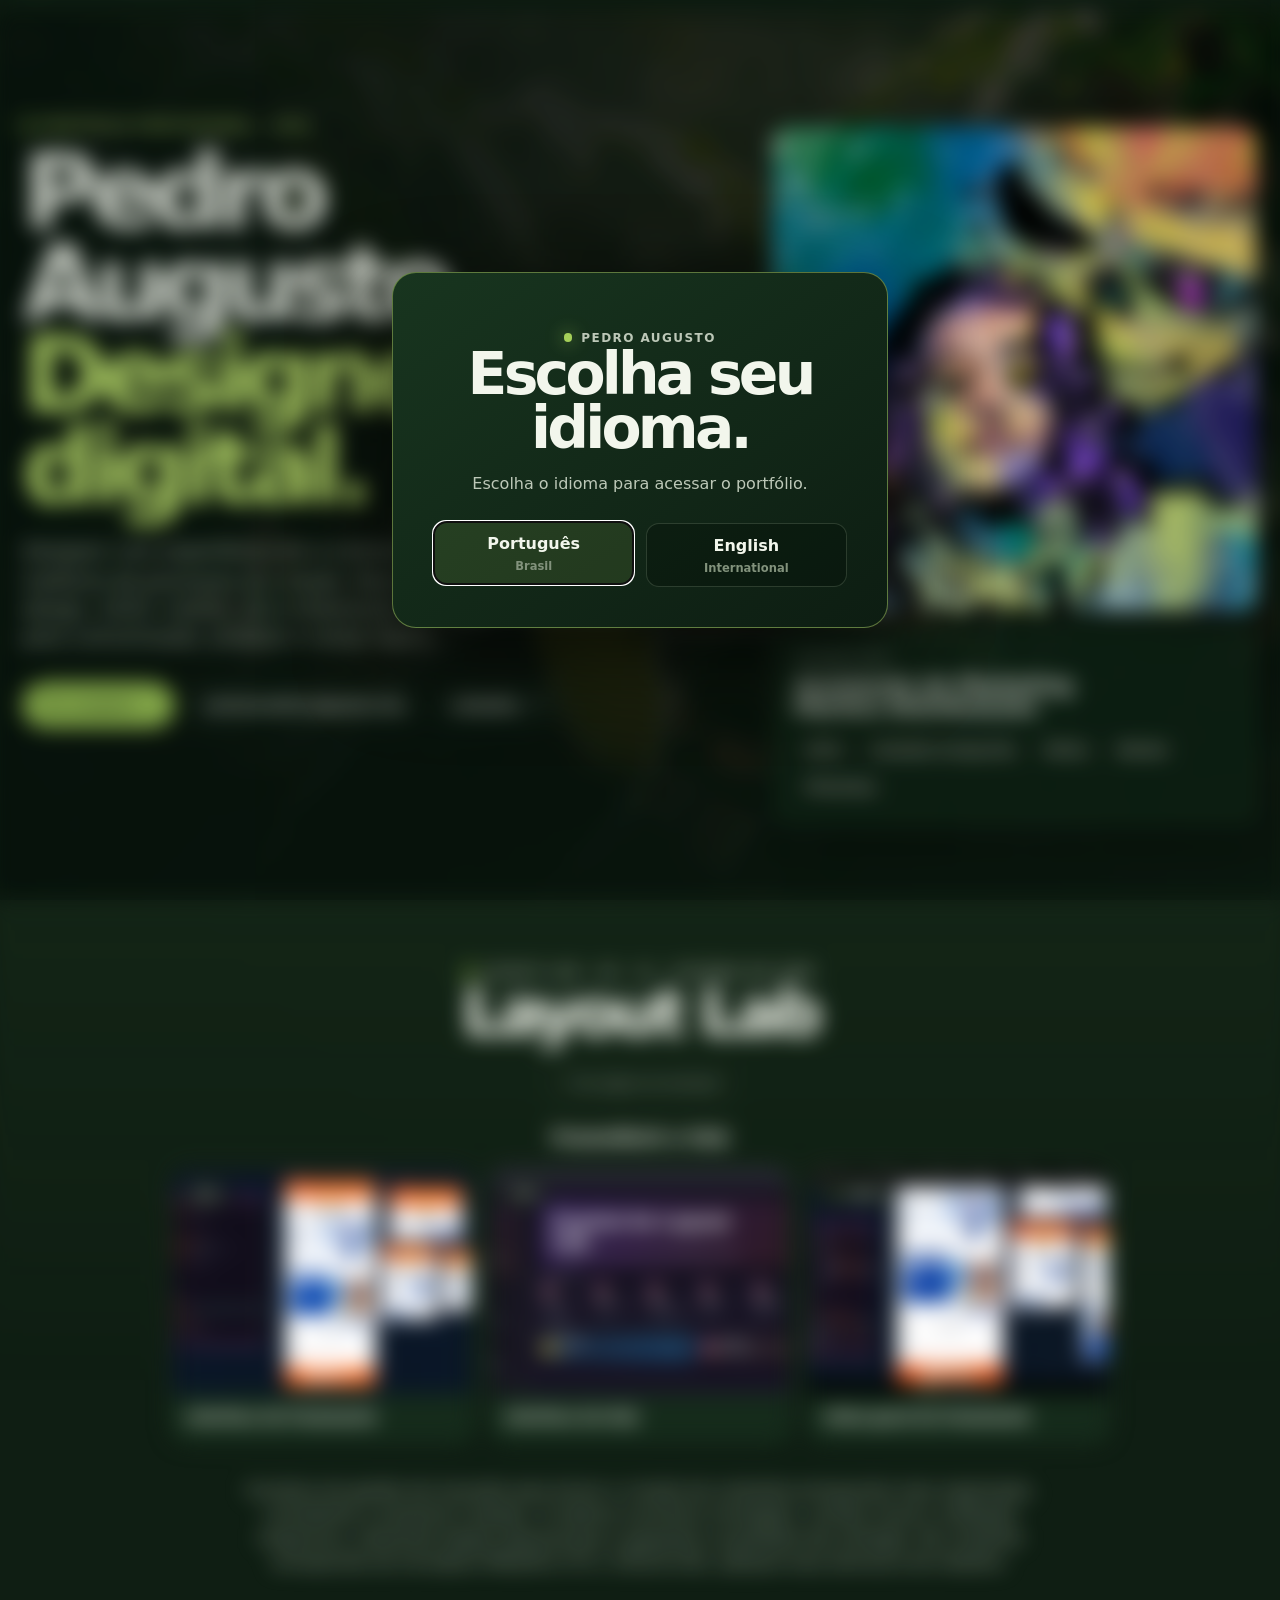
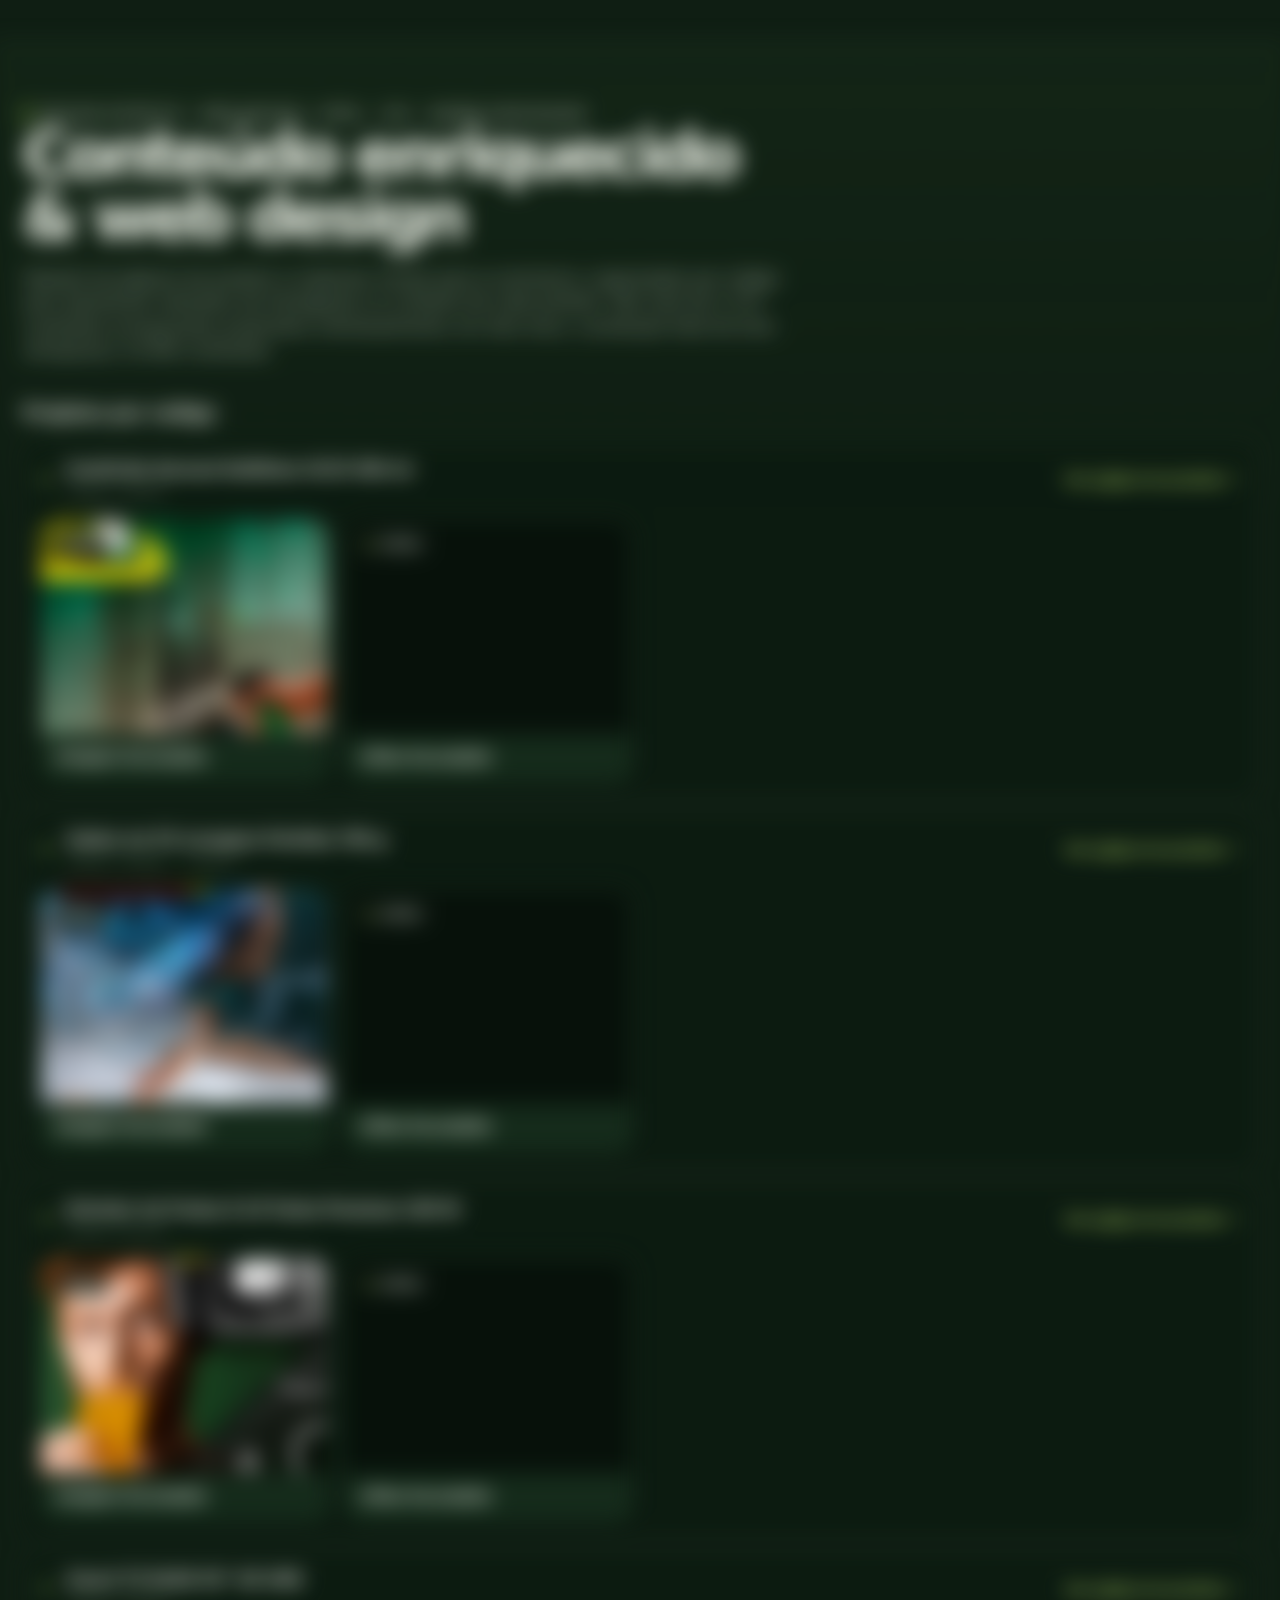
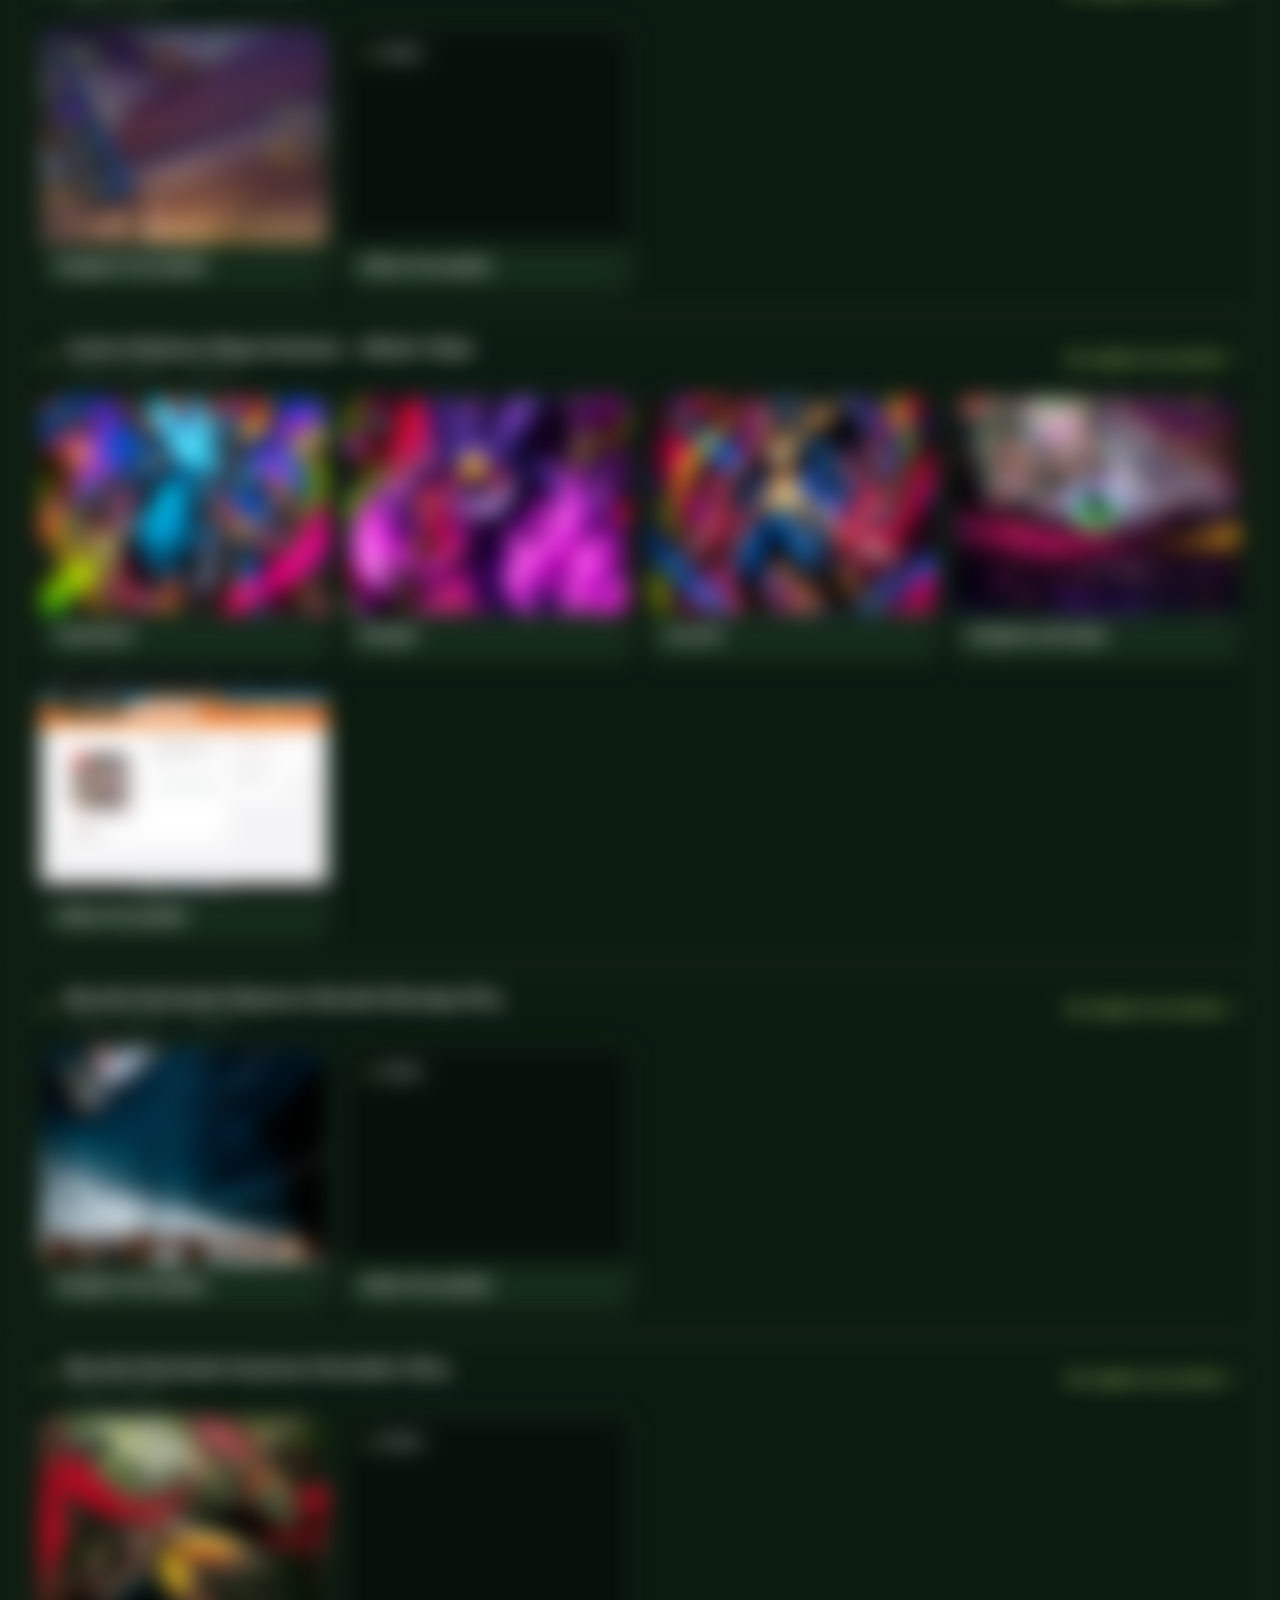
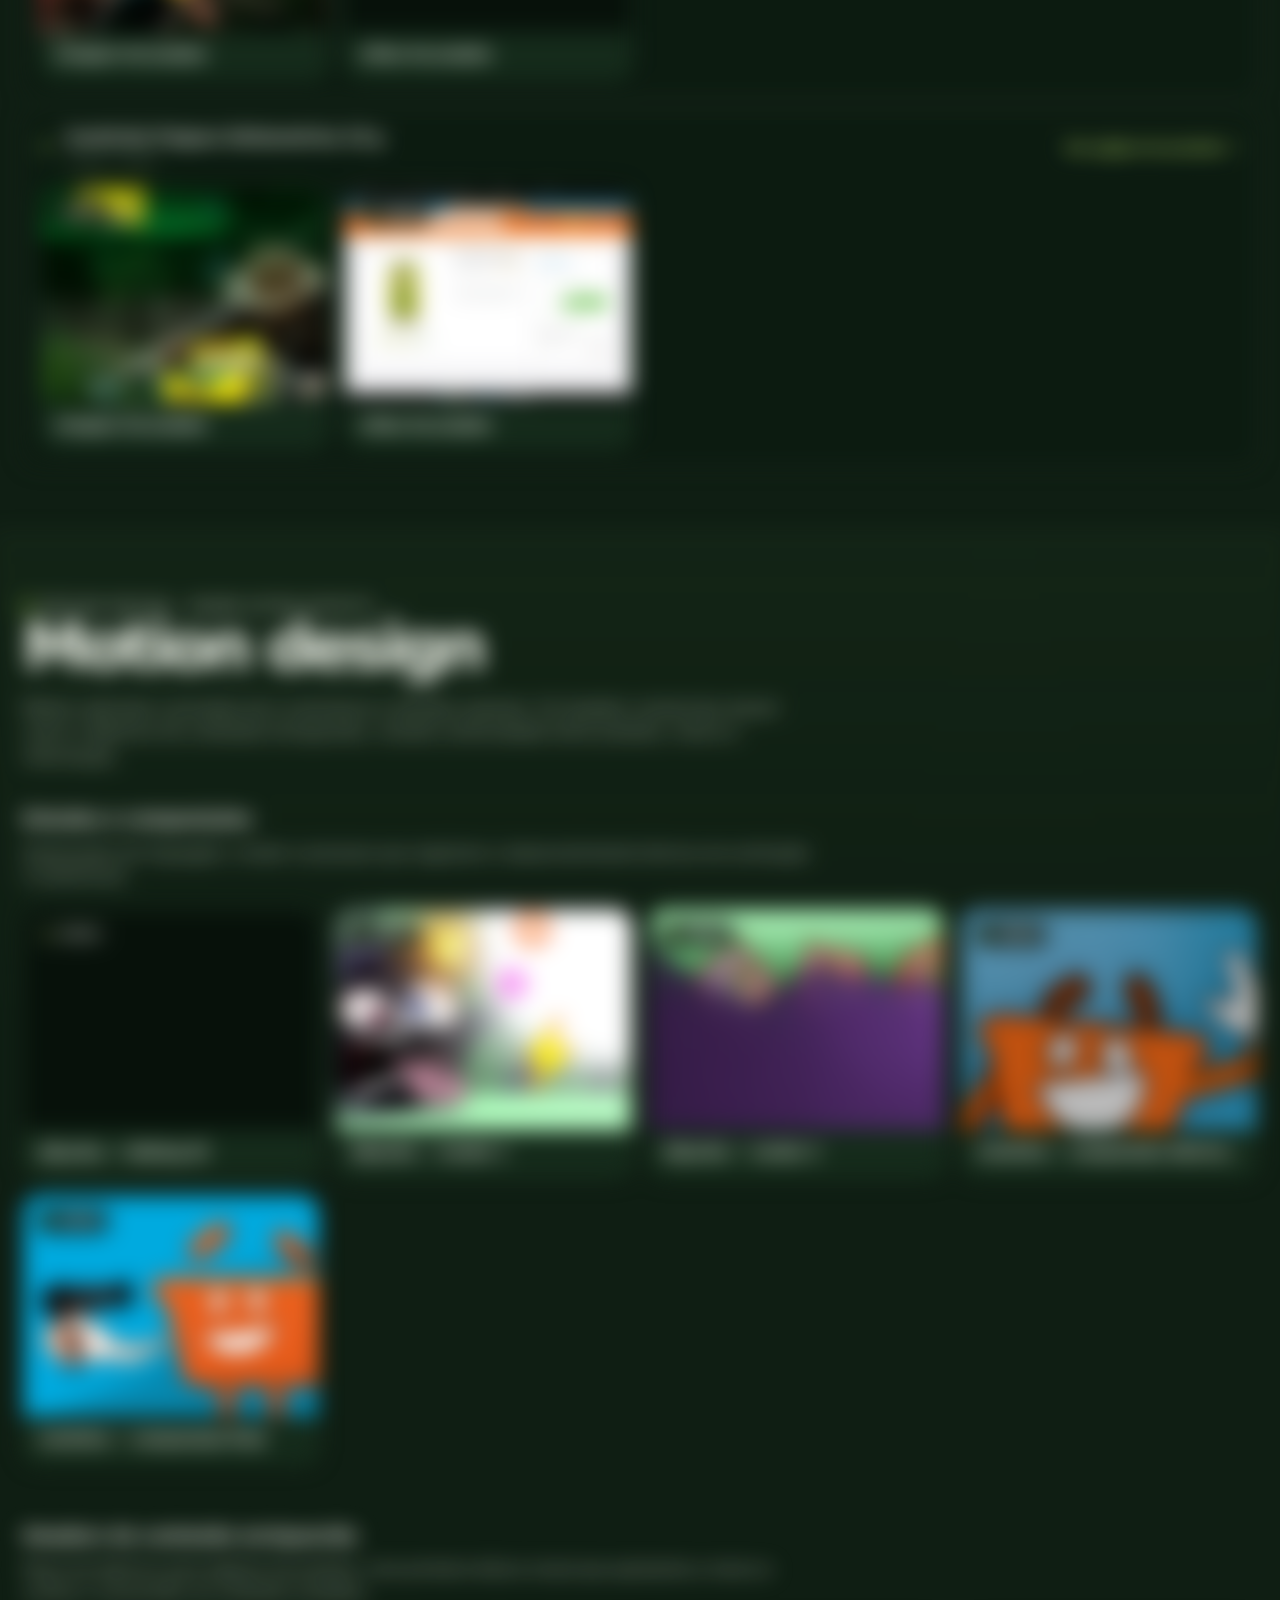
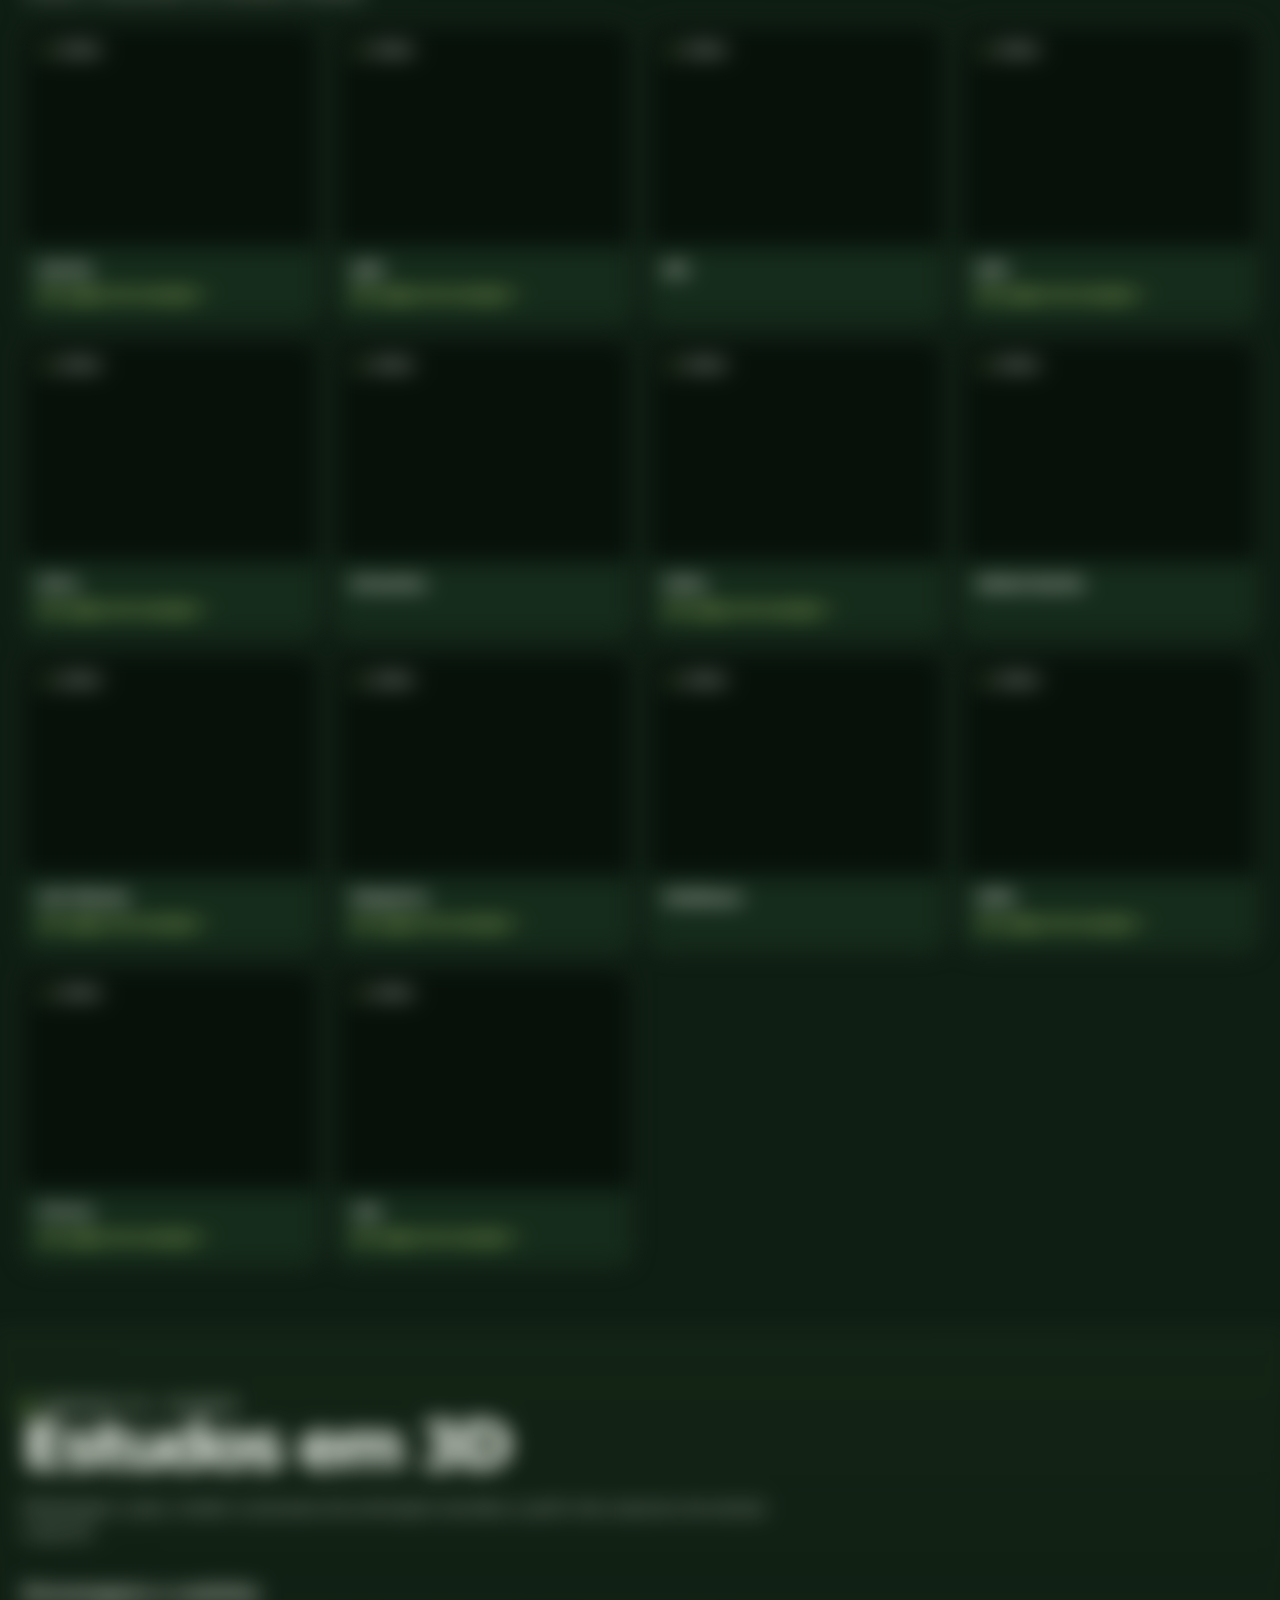
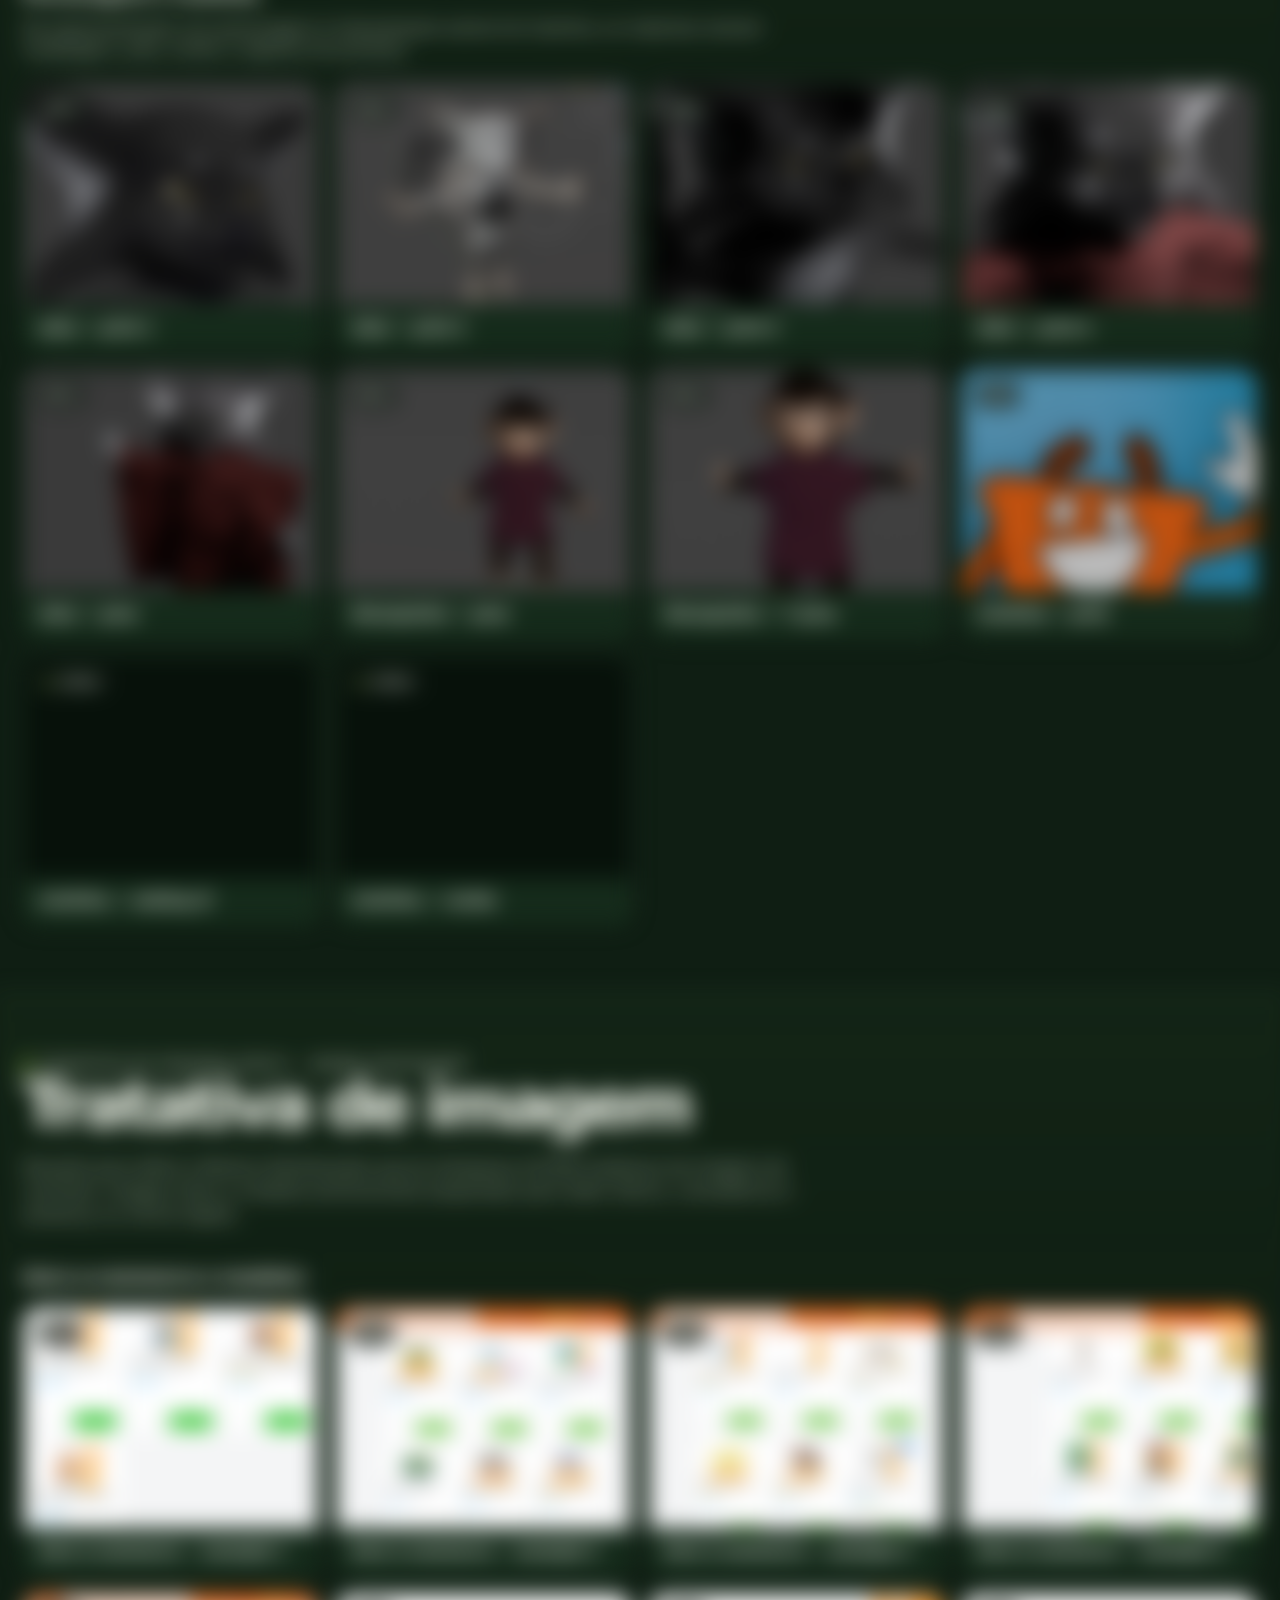
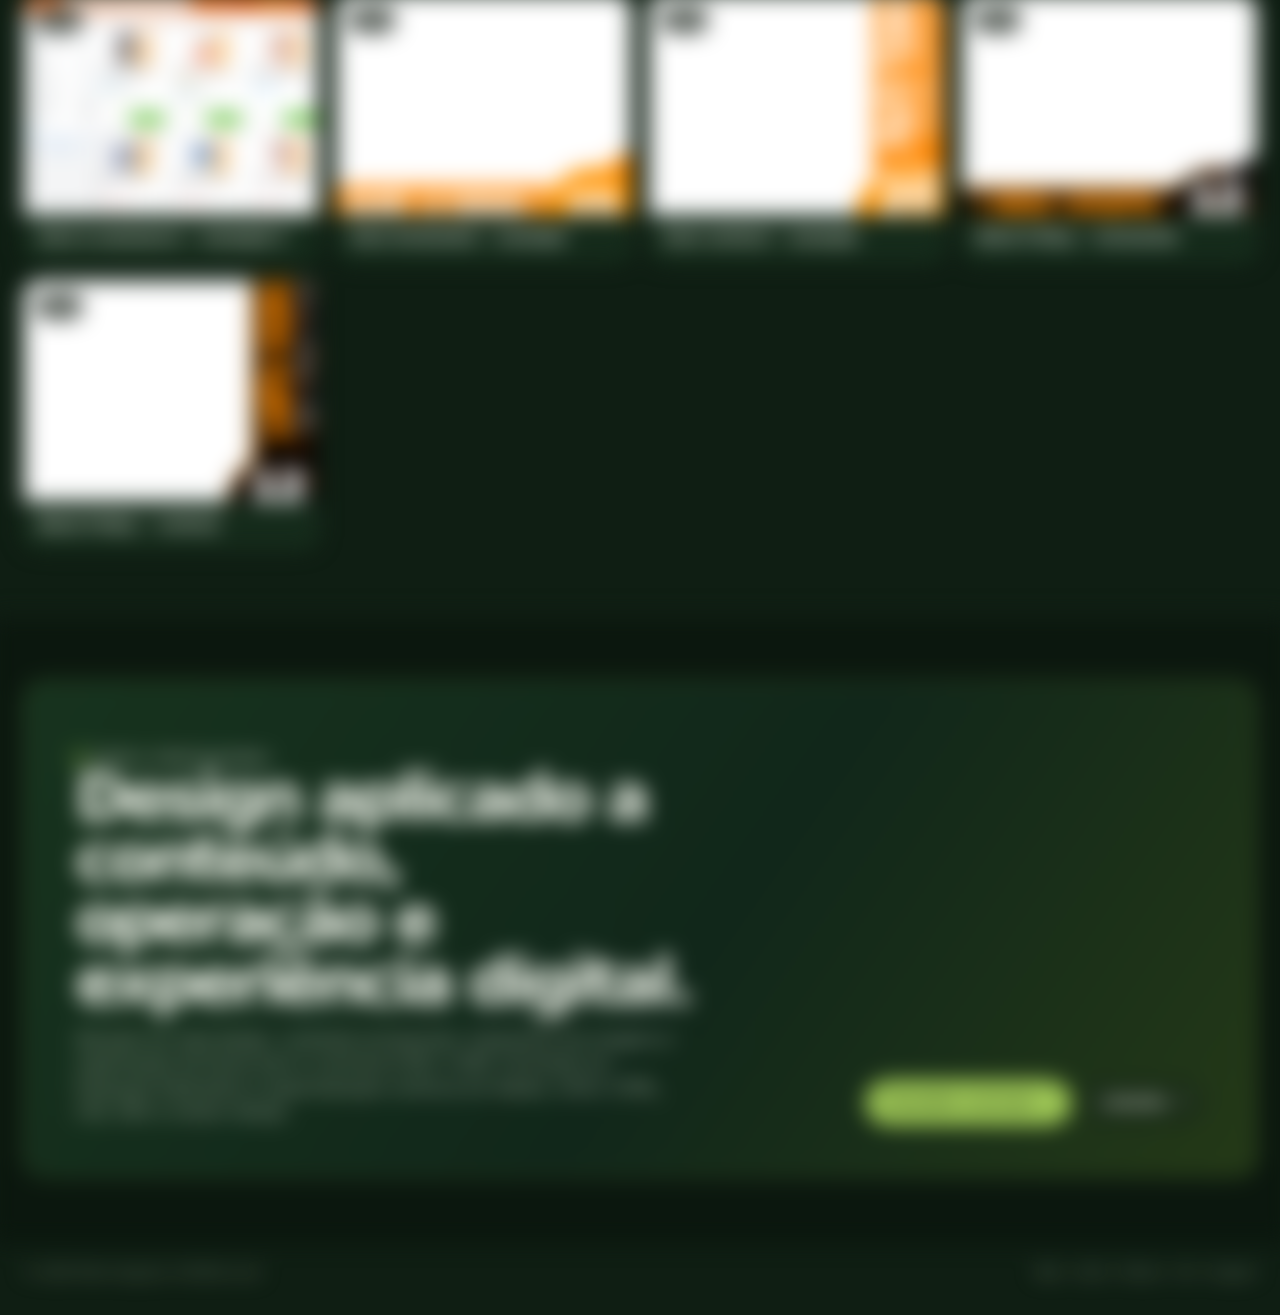
<file: index.html>
<!doctype html>
<html lang="pt-BR">
<head>
  <meta charset="utf-8">
  <meta name="viewport" content="width=device-width, initial-scale=1">
  <meta name="description" content="Portfólio de Pedro Augusto — web design, UX/UI, motion, 3D e tratamento de imagens.">
  <meta name="theme-color" content="#0f1e13">
  <title>Pedro Augusto — Portfólio</title>
  <link rel="icon" type="image/svg+xml" href="data:image/svg+xml,%3Csvg xmlns='http://www.w3.org/2000/svg' viewBox='0 0 64 64'%3E%3Crect width='64' height='64' rx='14' fill='%230f1e13'/%3E%3Cpath d='M17 48V16h15c10 0 16 5 16 13 0 8-6 13-16 13h-7v6H17zm8-13h7c5 0 8-2 8-6s-3-6-8-6h-7v12z' fill='%23a5cf59'/%3E%3C/svg%3E">
  <style>
    :root { --bg:#0f1e13; --surface:#152b1b; --surface-2:#1d3925; --line:rgba(215,238,202,.16); --text:#f2f6ec; --muted:#bdc8b8; --soft:#82927c; --leaf:#a5cf59; --leaf-bright:#c8ec72; --max:1220px; --round:18px; }
    * { box-sizing:border-box; } html { scroll-behavior:smooth; } body { margin:0; color:var(--text); background:var(--bg); font-family:Inter,ui-sans-serif,system-ui,-apple-system,BlinkMacSystemFont,"Segoe UI",sans-serif; line-height:1.5; } button,a { font:inherit; } a { color:inherit; } button { cursor:pointer; } ::selection { color:#102012; background:var(--leaf-bright); }
    .shell { width:min(calc(100% - 40px),var(--max)); margin:auto; } .anchor { scroll-margin-top:5.5rem; }
    header { position:sticky; z-index:10; top:0; border-bottom:1px solid transparent; background:rgba(15,30,19,.6); backdrop-filter:blur(14px); } header.is-scrolled { border-color:var(--line); background:rgba(15,30,19,.91); }
    .nav { min-height:4.7rem; display:flex; align-items:center; justify-content:space-between; gap:1rem; } .brand { display:inline-flex; align-items:center; gap:.7rem; color:var(--text); font-size:.9rem; font-weight:800; text-decoration:none; letter-spacing:-.02em; } .brand-mark { display:grid; width:2rem; height:2rem; place-items:center; color:var(--leaf-bright); border:1px solid rgba(165,207,89,.65); border-radius:9px; }
    .nav-links { display:flex; align-items:center; gap:1.25rem; } .nav-links a { color:var(--muted); text-decoration:none; font-size:.82rem; font-weight:700; } .nav-links a:hover,.nav-links a:focus-visible { color:var(--leaf-bright); }
    .hero { min-height:41rem; display:grid; align-items:end; padding:6.5rem 0 5rem; background-image:linear-gradient(90deg,rgba(8,19,12,.96) 0%,rgba(8,19,12,.83) 38%,rgba(8,19,12,.30) 100%),linear-gradient(0deg,rgba(15,30,19,.98),transparent 55%),url("assets/media/bg - referÊncia.png"); background-size:cover; background-position:center 51%; } .hero-grid { display:grid; grid-template-columns:minmax(0,1fr) minmax(16rem,.72fr); gap:3rem; align-items:start; }
    .eyebrow { display:flex; align-items:center; gap:.55rem; margin:0 0 .75rem; color:var(--leaf-bright); font-size:.75rem; font-weight:850; letter-spacing:.12em; text-transform:uppercase; } .eyebrow::before { content:""; width:.52rem; height:.52rem; border-radius:50%; background:var(--leaf); box-shadow:0 0 17px rgba(165,207,89,.8); }
    h1 { max-width:11ch; margin:0; font-size:clamp(3.25rem,8vw,7.4rem); line-height:.88; letter-spacing:-.085em; } h1 em { color:var(--leaf-bright); font-style:normal; } .hero p.copy { max-width:41rem; margin:1.55rem 0 0; color:#d4dfce; font-size:clamp(1rem,1.8vw,1.18rem); } .hero-aside { width:min(100%,30rem); display:grid; gap:.7rem; justify-self:end; transform:translateY(.55rem); } .hero-portrait { display:block; width:100%; aspect-ratio:1 / 1; object-fit:cover; object-position:58% 54%; border:1px solid var(--line); border-radius:var(--round); background:#0b170e; box-shadow:0 18px 50px rgba(0,0,0,.28); transition:transform .32s cubic-bezier(.2,.8,.2,1); } .hero-aside:hover .hero-portrait { transform:translateY(-.55rem); } .hero-card { padding:1.35rem; border:1px solid var(--line); border-radius:var(--round); background:rgba(17,37,23,.82); box-shadow:0 18px 50px rgba(0,0,0,.28); } .hero-card p { margin:0; color:var(--muted); font-size:.85rem; } .hero-card strong { display:block; margin:.45rem 0 1rem; font-size:1.34rem; line-height:1.06; letter-spacing:-.04em; }
    .tags { display:flex; flex-wrap:wrap; gap:.42rem; } .tag { padding:.33rem .58rem; border:1px solid var(--line); border-radius:999px; color:#e5eddc; font-size:.73rem; font-weight:700; background:rgba(5,15,8,.3); } .actions { display:flex; flex-wrap:wrap; gap:.7rem; margin-top:1.9rem; } .button { display:inline-flex; min-height:2.75rem; align-items:center; justify-content:center; gap:.5rem; padding:.63rem 1rem; border:1px solid var(--line); border-radius:999px; color:var(--text); background:rgba(15,30,19,.48); font-size:.87rem; font-weight:800; text-decoration:none; transition:transform .18s,border-color .18s,background .18s; } .button:hover,.button:focus-visible { transform:translateY(-2px); border-color:var(--leaf); } .button-primary { color:#122012; border-color:var(--leaf); background:var(--leaf); } .button-primary:hover,.button-primary:focus-visible { color:#07100a; background:var(--leaf-bright); }
    section.gallery-section { padding:clamp(3.25rem,5vw,5rem) 0; border-top:1px solid var(--line); background:linear-gradient(180deg,rgba(43,74,40,.15),transparent 30rem); } .section-top { margin-bottom:2.15rem; } .section-top h2 { max-width:16ch; margin:0; font-size:clamp(2.1rem,5vw,4.25rem); line-height:.95; letter-spacing:-.07em; } .section-top p { margin:0; color:var(--muted); } .section-top > div + div { max-width:48rem; margin-top:1.2rem; }
    .group + .group { margin-top:3.5rem; } .group-header { display:flex; flex-wrap:wrap; align-items:center; justify-content:space-between; gap:1rem; margin:0 0 1rem; } .group-header h3 { margin:0; font-size:1.13rem; letter-spacing:-.025em; } .group-copy { max-width:49rem; margin:-.35rem 0 1.2rem; color:var(--muted); font-size:.95rem; } .source-link { color:var(--leaf-bright); font-size:.79rem; font-weight:750; text-decoration:none; } .source-link:hover,.source-link:focus-visible { text-decoration:underline; }
    .gallery { display:grid; grid-template-columns:repeat(4,minmax(0,1fr)); gap:1rem; } .media-card { min-width:0; overflow:hidden; border:1px solid var(--line); border-radius:var(--round); background:var(--surface); } .media-preview { position:relative; display:block; width:100%; aspect-ratio:4 / 3; overflow:hidden; padding:0; border:0; color:inherit; background:#07110a; text-align:left; } .media-preview img,.media-preview video { width:100%; height:100%; display:block; object-fit:cover; transition:transform .4s ease,filter .4s ease; } .media-preview:hover img,.media-preview:hover video,.media-preview:focus-visible img,.media-preview:focus-visible video { transform:scale(1.045); filter:brightness(.8); } .media-preview:focus-visible { outline:3px solid var(--leaf-bright); outline-offset:-3px; } .type { position:absolute; top:.75rem; left:.75rem; padding:.26rem .5rem; border:1px solid rgba(255,255,255,.2); border-radius:999px; background:rgba(7,17,10,.78); font-size:.65rem; font-weight:800; letter-spacing:.09em; text-transform:uppercase; } .type.video::before { content:"▶ "; color:var(--leaf-bright); } .media-card-info { padding:.88rem .92rem .98rem; } .media-card-info strong { display:block; overflow:hidden; font-size:.9rem; line-height:1.18; letter-spacing:-.02em; text-overflow:ellipsis; white-space:nowrap; } .media-card-info a { display:inline-block; margin-top:.48rem; color:var(--leaf-bright); font-size:.75rem; font-weight:780; text-decoration:none; } .media-card-info a:hover,.media-card-info a:focus-visible { text-decoration:underline; }
    .product-folders { display:grid; gap:.75rem; } .product-folder { overflow:hidden; border:1px solid var(--line); border-radius:14px; background:rgba(9,24,13,.4); } .product-folder summary { display:flex; align-items:center; justify-content:space-between; gap:1rem; padding:1rem 1.05rem; cursor:pointer; list-style:none; } .product-folder summary::-webkit-details-marker { display:none; } .product-folder summary::before { content:"▸"; color:var(--leaf-bright); font-size:1.08rem; transition:transform .18s ease; } .product-folder[open] summary::before { transform:rotate(90deg); } .product-folder summary:hover { background:rgba(165,207,89,.07); } .product-folder-title { flex:1; min-width:0; } .product-folder-title strong { display:block; font-size:.97rem; letter-spacing:-.02em; } .product-folder-title span { display:block; margin-top:.12rem; color:var(--soft); font-family:ui-monospace,SFMono-Regular,Consolas,monospace; font-size:.73rem; } .product-folder-meta { display:flex; align-items:center; gap:.75rem; font-size:.78rem; white-space:nowrap; } .product-folder-meta a { color:var(--leaf-bright); text-decoration:none; font-weight:760; } .product-folder-meta a:hover,.product-folder-meta a:focus-visible { text-decoration:underline; } .folder-media { padding:0 1rem 1rem; }
    .layout-lab-section .section-top { display:block; margin-bottom:1.25rem; text-align:center; } .layout-lab-section .eyebrow { justify-content:center; } .layout-lab-section .section-top h2 { margin:0 auto; } .layout-lab-section .section-top .resources { justify-content:center; } .layout-lab-section .group-header { justify-content:center; } .layout-lab-section .gallery { width:min(100%,58rem); grid-template-columns:repeat(3,minmax(0,1fr)); margin:auto; } .section-summary { width:min(100%,49rem); margin:2.2rem auto 0; color:var(--muted); font-size:1rem; text-align:center; }
    .resources { display:flex; flex-wrap:wrap; gap:.6rem; margin-top:1.2rem; } .resource { display:inline-flex; align-items:center; gap:.45rem; padding:.6rem .75rem; border:1px solid var(--line); border-radius:10px; color:var(--muted); font-size:.78rem; text-decoration:none; } .resource:hover,.resource:focus-visible { color:var(--text); border-color:var(--leaf); }
    .resume { padding:clamp(3.25rem,5vw,5rem) 0; border-top:1px solid var(--line); background:#0b170e; } .resume-box { display:grid; grid-template-columns:minmax(0,1fr) auto; gap:2rem; align-items:end; padding:clamp(1.6rem,5vw,3.2rem); border:1px solid rgba(165,207,89,.5); border-radius:calc(var(--round) + 4px); background:linear-gradient(125deg,#17331e,#11271a 55%,#243917); } .resume-box h2 { max-width:14ch; margin:0; font-size:clamp(2.1rem,5vw,4rem); line-height:.94; letter-spacing:-.07em; } .resume-box p { max-width:38rem; margin:1rem 0 0; color:var(--muted); }
    footer { padding:1.35rem 0 2rem; color:var(--soft); font-size:.78rem; } footer .shell { display:flex; justify-content:space-between; gap:1rem; }
    dialog { width:min(1000px,calc(100% - 30px)); overflow:hidden; padding:0; border:1px solid rgba(219,239,206,.23); border-radius:var(--round); color:var(--text); background:#0b170e; box-shadow:0 25px 90px rgba(0,0,0,.76); } dialog::backdrop { background:rgba(2,8,4,.86); backdrop-filter:blur(5px); } .dialog-media { max-height:min(69vh,720px); background:#020703; } .dialog-media img,.dialog-media video { display:block; width:100%; max-height:inherit; object-fit:contain; } .dialog-info { display:flex; flex-wrap:wrap; justify-content:space-between; gap:1rem; align-items:center; padding:1rem 1.15rem 1.15rem; } .dialog-info strong { display:block; font-size:1rem; } .dialog-info span { color:var(--muted); font-size:.8rem; } .dialog-actions { display:flex; align-items:center; gap:.6rem; } .close { display:grid; width:2.65rem; height:2.65rem; place-items:center; border:1px solid var(--line); border-radius:50%; color:var(--text); background:transparent; font-size:1.25rem; } .close:hover,.close:focus-visible { color:var(--leaf-bright); border-color:var(--leaf); }
    @media (max-width:900px) { .gallery { grid-template-columns:repeat(3,minmax(0,1fr)); } } @media (max-width:700px) { .shell { width:min(calc(100% - 28px),var(--max)); } .nav { min-height:4.2rem; } .nav-links { gap:.8rem; } .nav-links a:nth-child(2),.nav-links a:nth-child(3) { display:none; } .hero { min-height:43rem; padding-top:5.5rem; background-position:61% center; } .hero-grid,.section-top,.resume-box { grid-template-columns:1fr; gap:1.6rem; } .hero-aside { width:100%; justify-self:stretch; transform:translateY(.45rem); } .hero-portrait { aspect-ratio:3 / 2; } .section-top { margin-bottom:1.6rem; } .gallery,.layout-lab-section .gallery { grid-template-columns:repeat(2,minmax(0,1fr)); gap:.7rem; } .media-card-info { padding:.72rem; } .resume-box .button { justify-self:start; } footer .shell { display:block; } footer span + span { display:block; margin-top:.3rem; } } @media (max-width:390px) { .gallery,.layout-lab-section .gallery { grid-template-columns:1fr; } }
  </style>
  <style>
    #site-content { min-height:100vh; transition:filter .32s ease,transform .32s ease; }
    body.language-select-open { overflow:hidden; }
    body.language-select-open #site-content { filter:blur(11px); transform:scale(1.012); pointer-events:none; user-select:none; }
    .language-gate { position:fixed; z-index:100; inset:0; display:grid; place-items:center; padding:1.5rem; background:rgba(3,12,6,.18); }
    .language-gate[hidden] { display:none; }
    .language-panel { width:min(31rem,100%); padding:clamp(1.6rem,5vw,2.5rem); border:1px solid rgba(200,236,114,.42); border-radius:calc(var(--round) + 6px); background:linear-gradient(145deg,#18351f,#0d1d12); box-shadow:0 30px 90px rgba(0,0,0,.62); text-align:center; }
    .language-panel .eyebrow { justify-content:center; }
    .language-panel h2 { max-width:11ch; margin:0 auto; font-size:clamp(2rem,7vw,3.65rem); line-height:.94; letter-spacing:-.065em; }
    .language-panel > p { max-width:28rem; margin:1rem auto 0; color:var(--muted); }
    .language-options { display:grid; grid-template-columns:repeat(2,minmax(0,1fr)); gap:.7rem; margin-top:1.7rem; }
    .language-option { min-height:4rem; border:1px solid var(--line); border-radius:13px; color:var(--text); background:rgba(5,15,8,.35); font-weight:800; transition:transform .18s,border-color .18s,background .18s; }
    .language-option:hover,.language-option:focus-visible { transform:translateY(-2px); border-color:var(--leaf); background:rgba(165,207,89,.12); }
    .language-option span { display:block; margin-top:.14rem; color:var(--soft); font-size:.72rem; font-weight:650; }
    .language-switch { min-height:2.2rem; padding:.35rem .62rem; border:1px solid var(--line); border-radius:999px; color:var(--muted); background:transparent; font-size:.71rem; font-weight:800; }
    .language-switch:hover,.language-switch:focus-visible { color:var(--leaf-bright); border-color:var(--leaf); }
    @media (max-width:700px) { .language-options { grid-template-columns:1fr; } }
  </style>
</head>
<body class="language-select-open">
  <div id="site-content" aria-hidden="true"></div>
  <section class="language-gate" id="language-gate" role="dialog" aria-modal="true" aria-labelledby="language-title">
    <div class="language-panel">
      <p class="eyebrow">Pedro Augusto</p>
      <h2 id="language-title">Escolha seu idioma.</h2>
      <p>Escolha o idioma para acessar o portfólio.</p>
      <div class="language-options">
        <button class="language-option" type="button" data-language="pt">Português<span>Brasil</span></button>
        <button class="language-option" type="button" data-language="en">English<span>International</span></button>
      </div>
    </div>
  </section>
  <script type="application/x-portfolio-reference">
    const base = 'assets/media/';
    const files = (folder, entries) => entries.map(([title, file, link, poster]) => ({ title, file: folder + '/' + file, link, poster }));
    const designFolder = 'Design Estático Web Design -  HTML CSS Adobe Photoshop';
    const motionFolder = 'Motion Design - Adobe After Effects';
    const catalogs = [
      { id:'layout-lab', eyebrow:'Layout Lab · UX · UI · Sistema do Time', title:'Layout Lab', description:'Iniciativa de gestão de inovação para tornar a criação de conteúdo enriquecido mais organizada, consistente e acessível à equipe. O sistema concentra montagem, revisão visual e validação responsiva, reduzindo etapas operacionais e apoiando a qualidade das entregas. No conteúdo enriquecido da Cervejeira Metalfrio 572 L (P2221116), apliquei essa estrutura de trabalho.', reference:{label:'Ver página de exemplo',href:'https://www.efacil.com.br/loja/produto/cervejeira-metalfrio-572-litros-vn50afbe15-porta-com-visor-adesivado-preto-p2221116/'}, groups:[{ title:'FrameWork e Hub', items:files('Layout Lab - Codex - UX - UI - Sistema do Time', [['Interface do Framework', 'Lab - FrameWork.png'], ['Interface do Hub', 'Lab - Hub.png'], ['Visão geral do Framework', 'Lab - FrameWork - Vídeo Demonstrativo.webm']]) }] },
      { id:'estatico', eyebrow:'Design Estático · Web Design · HTML · CSS · Adobe Photoshop', title:'Conteúdo enriquecido & web design', description:'Seleção de páginas de produto e materiais visuais para e-commerce, organizados por código para apresentar exemplos de entregáveis no contexto de cada produto. São mais de 2.175 conteúdos enriquecidos produzidos individualmente; em dois anos, a produção total do time ultrapassou 14.000 conteúdos.', resources:[{label:'Abrir Links Úteis originais',file:designFolder + '/Links Úteis.txt'}], groups:[{ title:'Projetos por código', folders:[
        {code:'1702652', title:'Inseticida Aerosol Kellthine SC25 500 ml', link:'https://www.efacil.com.br/loja/produto/inseticida-aerosol-kellthine-sc25-kelldrin-500ml-p1702652/', items:files(designFolder, [['Imagem do projeto', '1702652.webp'], ['Vídeo do projeto', '1702652 - Vídeo.mov']])},
        {code:'1704669 · 1704674', title:'Sabão em Pó Lavagem Perfeita 700 g', link:'https://www.efacil.com.br/loja/produto/sabao-em-po-omo-lavagem-perfeita-cartucho-700g-embalagem-com-20-unidades-p1704674/', items:files(designFolder, [['Imagem do projeto', '1704669 - 1704674.webp'], ['Vídeo do projeto', '1704669 - 1704674 - Vídeo.mov']])},
        {code:'2211146', title:'Extrator de Frutas E-10 Turbo Premium 250 W', link:'https://www.efacil.com.br/loja/produto/extrator-de-frutas-e-10-turbo-premium-250w-inox-bivolt-mondial-p2211146/', items:files(designFolder, [['Imagem do projeto', '2211146.webp'], ['Vídeo do projeto', '2211146 - Vídeo.mov']])},
        {code:'2224602', title:'Smart TV DLED 50” 4K UHD', link:'https://www.efacil.com.br/loja/produto/smart-tv-dled-50-aoc-50u7045-78g-4k-uhd-com-wi-fi-3-hdmi-1-usb-20-hdr10-60-hz-p2224602/', items:files(designFolder, [['Imagem do projeto', '2224602.webp'], ['Vídeo do projeto', '2224602 - Vídeo.mov']])},
        {code:'3024258 · 3024261', title:'Cartas Pokémon Mega Evolução — Blister Triplo', link:'https://www.efacil.com.br/loja/produto/cartas-booster-pokemon-copag-megaevolucao-blister-triplo-p3024258/', items:files(designFolder, [['Charizard', '3024258 - 3024261 - card - charizard.jpg'], ['Gengar', '3024258 - 3024261 - card - gengar.jpg'], ['Lucario', '3024258 - 3024261 - card - lucario.jpg'], ['Imagem principal', '3024258 - 3024261.webp'], ['Vídeo do projeto', '3024258 - 3024261 - Vídeo.webm']])},
        {code:'4303560 · 4303561', title:'Biscoito Recheado Negresco Nevado Morango 90 g', link:'https://www.efacil.com.br/loja/produto/biscoito-nestle-negresco-nevado-recheado-morango-90g-embalagem-com-66-unidades-p4303560/', items:files(designFolder, [['Imagem do projeto', '4303560 - 4303561.png'], ['Vídeo do projeto', '4303560 - 4303561 - Vídeo.mov']])},
        {code:'4303562', title:'Biscoito Recheado Surpresa Chocolate 130 g', link:'https://www.efacil.com.br/loja/produto/biscoito-nestle-surpresa-recheado-chocolate-130g-embalagem-com-70-unidades-p4303562/', items:files(designFolder, [['Imagem do projeto', '4303562.webp'], ['Vídeo do projeto', '4303562 - Vídeo.mov']])},
        {code:'701603', title:'Inseticida Pulgoes Deltametrina 10 g', link:'https://www.efacil.com.br/loja/produto/matt-pulgoes-deltametrina-kelldrin-10gr-embalagem-c-100-unidades-p701603/', items:files(designFolder, [['Imagem do projeto', '701603.webp'], ['Vídeo do projeto', '701603 - Vídeo.webm']])}
      ] }] },
      { id:'motion', eyebrow:'Motion Design · Adobe After Effects', title:'Motion design', description:'Motion aplicado a jornadas de e-commerce e estudos autorais. Os headers comerciais atuam como a abertura do conteúdo enriquecido, criando continuidade entre produto, marca e informação.', resources:[{label:'Abrir links dos headers',file:motionFolder + '/Headers de Conteúdo Enriquecido/Link úteis.txt'}], groups:[
        { title:'Estudos e composições', description:'Explorações de linguagem, render e processo que registram o desenvolvimento técnico em animação e audiovisual.', items:files(motionFolder + '/Estudos e Composições', [['DipLoko — Making Of', '4303494 - DipLoko bombas Making Of.mp4'], ['DipLoko — render 1', '4303494_02 - DipLoko bombas render 1.webm'], ['DipLoko — render 2', '4303494_02 - DipLoko bombas render 2.webm'], ['Cestinha — composição alternativa', 'Estudo Cestinha Composição Alternativa Motion Design.webm', undefined, 'Ambiente 3d - Blender/Print cstinha.png'], ['Cestinha — composição final', 'Estudo Cestinha Final MOtion Design.webm']]) },
        { title:'Headers de conteúdo enriquecido', description:'Peças de abertura para páginas de produto: uma primeira leitura visual que apresenta a marca e conduz o consumidor ao conteúdo completo.', items:files(motionFolder + '/Headers de Conteúdo Enriquecido', [['Garoto', 'header_garoto1.mov', 'https://www.efacil.com.br/loja/produto/chocolate-garoto-chocostick-baton-cookies-cream-26g-embalagem-com-12-unidades-p4303655/'], ['Apti', 'header-apti1.mov', 'https://www.efacil.com.br/loja/produto/achocolatado-apti-power-sache-300g-embalagem-com-20-unidades-p4303386/'], ['BIC', 'header-bic1.mov'], ['Deli', 'header-deli.mov', 'https://www.efacil.com.br/loja/produto/estilete-deli-lamina-aco-sk5-9mm-amarelo-p805549/'], ['Dove', 'header-dove1.mov', 'https://www.efacil.com.br/loja/produto/mascara-de-tratamento-dove-2-em-1-rescontrucao-500g-p112225/'], ['Dreamies', 'header-dreamies.mov'], ['Italac', 'header-italac.mov', 'https://www.efacil.com.br/loja/produto/leite-condensado-italac-uht-zero-lactose-395g-embalagem-com-27-unidades-p4303394/'], ['Mattel Barbie', 'header-mattel-barbie.mov'], ['Hot Wheels', 'header-mattel-hotwheels1.mov', 'https://www.efacil.com.br/loja/produto/carrinho-hot-wheels-racing-formula-1-premium-hrv11-sortido-p3023525/'], ['Megatron', 'header-megatron.mov', 'https://www.efacil.com.br/loja/produto/cabo-flexivel-megatron-2-5mmx100m-rolo-750v-preto-p404517/'], ['Multilaser', 'header-multilaser.mov'], ['OMO', 'header-omo1.mov', 'https://www.efacil.com.br/loja/produto/sabao-em-po-omo-lavagem-perfeita-cartucho-700g-embalagem-com-20-unidades-p1704674/'], ['Precon', 'header-precon.mov', 'https://www.efacil.com.br/loja/produto/telha-pvc-plan-precon-ceramica-2-42x0-88m-p408918/'], ['Ypê', 'header-ype1.mov', 'https://www.efacil.com.br/loja/produto/sabao-liquido-tixan-ype-maciez-frasco-3l-embalagem-com-4-unidades-p1704426/']]) }
      ] },
      { id:'tresd', eyebrow:'Ambiente 3D · Blender', title:'Estudos em 3D', description:'Modelagem, pose, render e processo de animação reunidos a partir dos arquivos de estudo originais.', groups:[{ title:'Personagens e cestinha', description:'Da experimentação com personagens à interpretação autoral do Cestinha, os materiais reúnem modelagem, pose, render e registros do processo.', items:files('Ambiente 3d - Blender', [['Gato — print 1', 'Gato print.jpeg'], ['Gato — print 2', 'Gato print 2.jpeg'], ['Gato — print 3', 'Gato print 3.jpeg'], ['Gato — print 4', 'Gato print 4.jpeg'], ['Gato — pose', 'Gato print 5 pose.jpeg'], ['Macaquinho — pose', 'Macaquinho pose.jpeg'], ['Macaquinho — T pose', 'Macaquinho-t pose.jpeg'], ['Cestinha — print', 'Print cstinha.png'], ['Cestinha — making of', 'making of_convertido cestinha estudo.mov'], ['Cestinha — render', 'render Cestinha Estudo.mov']]) }] },
      { id:'tratativa', eyebrow:'Tratativa de Imagens eFácil · Adobe Photoshop', title:'Tratativa de imagem', description:'Atuação para eFácil e Martins Distribuições que já ultrapassa 20.000 tratativas de imagens de carrossel. Imagens Hero e modelos promocionais preparados para obter leitura, consistência e presença na vitrine digital.', groups:[{ title:'Hero e-commerce e modelos', items:files('Tratativa de Imagens efácil - Adobe Photoshop', [['Hero e-commerce — exemplo 1', 'Exemplo 1 Imagens Hero e-commerce eFácil.png'], ['Hero e-commerce — exemplo 2', 'Exemplo 2 Imagens Hero e-commerce eFácil.png'], ['Hero e-commerce — exemplo 3', 'Exemplo 3 Imagens Hero e-commerce eFácil.png'], ['Hero e-commerce — exemplo 4', 'Exemplo 4 Imagens Hero e-commerce eFácil.png'], ['Hero e-commerce — exemplo 5', 'Exemplo 5 Imagens Hero e-commerce eFácil.png'], ['Hero horizontal — exemplo', 'Hero Horizontal exemplo.png'], ['Hero vertical — exemplo', 'Hero Vertical Exemplo.png'], ['Black Friday — horizontal', 'Modelo Hero Black Friday Horizontal.png'], ['Black Friday — vertical', 'Modelo Hero Black Friday Vertical.png']]) }] }
    ];
    const ext = file => file.split('.').pop().toLowerCase();
    const isVideo = file => ['mp4','mov','mkv','webm'].includes(ext(file));
    const url = file => encodeURI(base + file);
    const escapeHtml = value => value.replace(/[&<>'"]/g, character => ({'&':'&amp;','<':'&lt;','>':'&gt;',"'":'&#39;','"':'&quot;'}[character]));
    const card = item => { const video = isVideo(item.file), safeTitle = escapeHtml(item.title), source = url(item.file), poster = item.poster ? ` poster="${url(item.poster)}"` : ''; return `<article class="media-card"><button class="media-preview" type="button" data-file="${source}" data-title="${safeTitle}" data-kind="${video ? 'Vídeo do projeto' : 'Imagem do projeto'}">${video ? `<video muted playsinline preload="metadata"${poster} src="${source}"></video>` : `<img src="${source}" alt="${safeTitle}" loading="lazy">`}<span class="type ${video ? 'video' : ''}">${video ? 'Vídeo' : ext(item.file)}</span></button><div class="media-card-info"><strong title="${safeTitle}">${safeTitle}</strong>${item.link ? `<a href="${item.link}" target="_blank" rel="noreferrer">Ver página de exemplo ↗</a>` : ''}</div></article>`; };
    const productFolder = folder => `<details class="product-folder" open><summary><span class="product-folder-title"><strong>${escapeHtml(folder.title)}</strong><span>Código ${escapeHtml(folder.code)}</span></span><span class="product-folder-meta"><a href="${folder.link}" target="_blank" rel="noreferrer">Ver página do produto ↗</a></span></summary><div class="folder-media"><div class="gallery">${folder.items.map(card).join('')}</div></div></details>`;
    const groupMarkup = group => { const content = group.items ? `<div class="gallery">${group.items.map(card).join('')}</div>` : `<div class="product-folders">${group.folders.map(productFolder).join('')}</div>`; return `<div class="group"><div class="group-header"><h3>${group.title}</h3></div>${group.description ? `<p class="group-copy">${group.description}</p>` : ''}${content}</div>`; };
    document.querySelector('#catalog').innerHTML = catalogs.map(section => { const layoutLab = section.id === 'layout-lab'; return `<section class="gallery-section anchor ${layoutLab ? 'layout-lab-section' : ''}" id="${section.id}"><div class="shell"><div class="section-top"><div><p class="eyebrow">${section.eyebrow}</p><h2>${section.title}</h2>${section.reference ? `<div class="resources"><a class="resource" href="${section.reference.href}" target="_blank" rel="noreferrer">↗ ${section.reference.label}</a></div>` : ''}</div>${layoutLab ? '' : `<div><p>${section.description}</p></div>`}</div>${section.groups.map(groupMarkup).join('')}${layoutLab ? `<p class="section-summary">${section.description}</p>` : ''}</div></section>`; }).join('');
    const header = document.querySelector('header'); window.addEventListener('scroll', () => header.classList.toggle('is-scrolled', window.scrollY > 12), {passive:true});
    const viewer = document.querySelector('#viewer'), media = document.querySelector('#viewer-media'), title = document.querySelector('#viewer-title'), type = document.querySelector('#viewer-type');
    document.addEventListener('click', event => { const trigger = event.target.closest('.media-preview'); if (!trigger) return; const source = trigger.dataset.file, video = trigger.dataset.kind.startsWith('Vídeo'); media.innerHTML = video ? `<video controls autoplay playsinline src="${source}"></video>` : `<img src="${source}" alt="${trigger.dataset.title}">`; title.textContent = trigger.dataset.title; type.textContent = trigger.dataset.kind; viewer.showModal(); });
    document.querySelector('#viewer-close').addEventListener('click', () => viewer.close()); viewer.addEventListener('close', () => { media.innerHTML = ''; }); viewer.addEventListener('click', event => { if (event.target === viewer) viewer.close(); });
  </script>
  <script src="app.js"></script>
</body>
</html>
</file>
